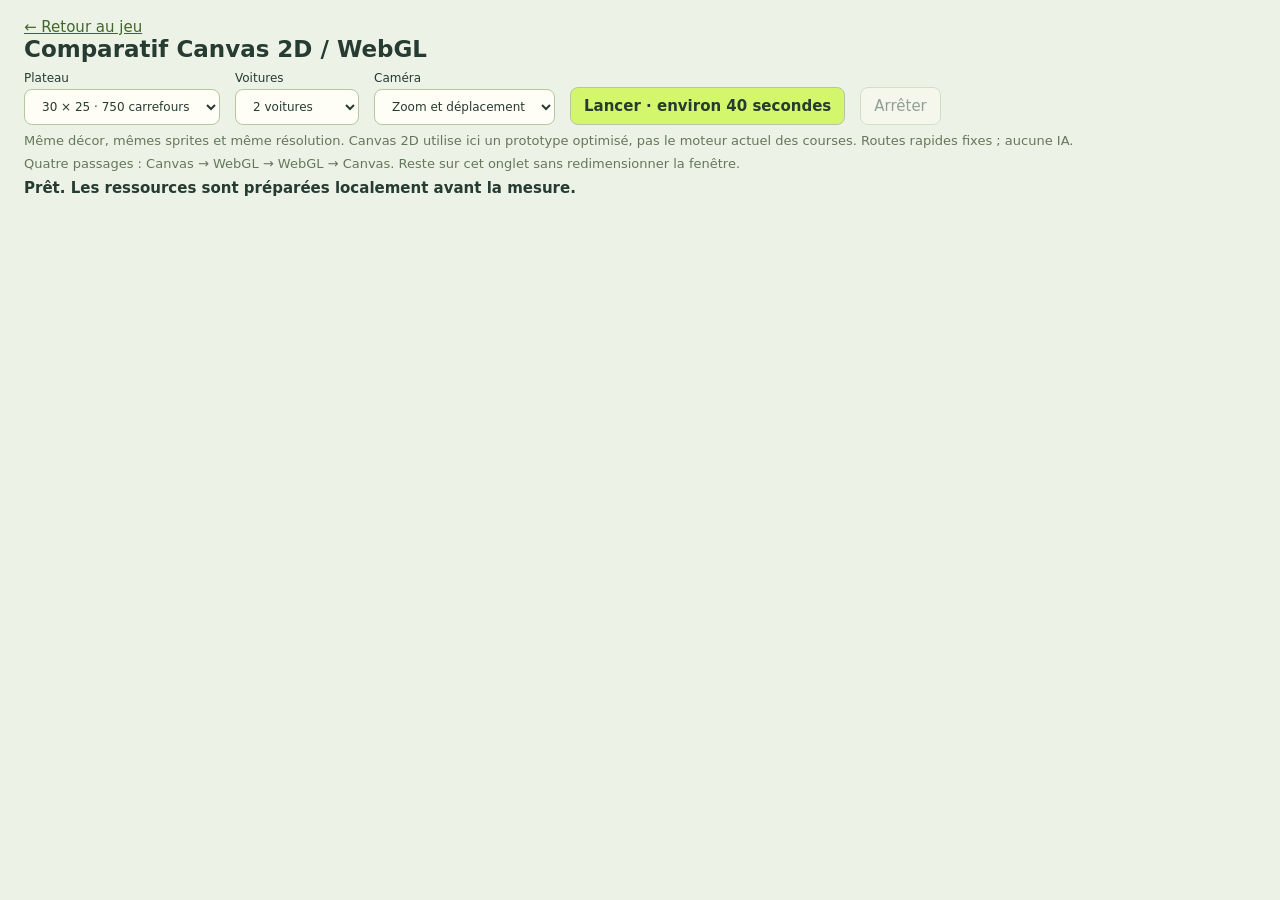
<file: web/benchmark.html>
<!doctype html><html lang="fr"><head><meta charset="utf-8"><meta name="viewport" content="width=device-width,initial-scale=1"><title>Speed · Comparatif Canvas / WebGL</title><style>
*{box-sizing:border-box}body{margin:0;background:#edf2e7;color:#263b31;font:15px system-ui,sans-serif}header{padding:18px 24px}h1{font-size:23px;margin:0 0 9px}p{margin:8px 0;font-size:13px}a{color:#42672b}form{display:flex;gap:15px;align-items:end;flex-wrap:wrap}label{display:grid;gap:4px;font-size:12px}select,button{font:inherit;padding:9px 13px;border:1px solid #b6c79f;border-radius:8px;background:#fffef6;color:inherit}button{cursor:pointer}button:disabled{opacity:.45;cursor:default}#start{background:#d4f66c;font-weight:bold}#stage{height:calc(100dvh - 340px);min-height:220px;position:relative;overflow:hidden}#stage canvas{position:absolute;inset:0;width:100%;height:100%}#status{font-weight:bold;font-size:15px}footer{padding:12px 24px}textarea{display:block;width:100%;height:170px;margin-top:10px;font:12px monospace}#report[hidden]{display:none}.hint{color:#65775a}#copy-status{margin-left:12px}#results{white-space:pre-line}button:focus-visible,a:focus-visible,select:focus-visible{outline:3px solid #3379ec;outline-offset:2px}</style></head><body>
<header><a href="index.html">← Retour au jeu</a><h1>Comparatif Canvas 2D / WebGL</h1>
<form id="options"><label>Plateau<select id="size"><option value="16,12">16 × 12 · 192 carrefours</option><option value="30,25" selected>30 × 25 · 750 carrefours</option></select></label><label>Voitures<select id="cars"><option value="2">2 voitures</option><option value="120">120 voitures</option></select></label><label>Caméra<select id="motion"><option value="moving">Zoom et déplacement</option><option value="fixed">Fixe, vue d’ensemble</option></select></label><button id="start">Lancer · environ 40 secondes</button><button type="button" id="stop" disabled>Arrêter</button></form>
<p class="hint">Même décor, mêmes sprites et même résolution. Canvas 2D utilise ici un prototype optimisé, pas le moteur actuel des courses. Routes rapides fixes ; aucune IA.</p><p class="hint">Quatre passages : Canvas → WebGL → WebGL → Canvas. Reste sur cet onglet sans redimensionner la fenêtre.</p><p id="status" role="status">Prêt. Les ressources sont préparées localement avant la mesure.</p></header>
<div id="stage" aria-label="Scène de comparaison"></div><footer><div id="results"></div><section id="report" hidden><button id="copy">Copier les résultats</button><span id="copy-status" role="status"></span><textarea id="report-text" readonly aria-label="Rapport à transmettre"></textarea></section></footer><script type="module" src="js/benchmark.js"></script></body></html>
</file>
